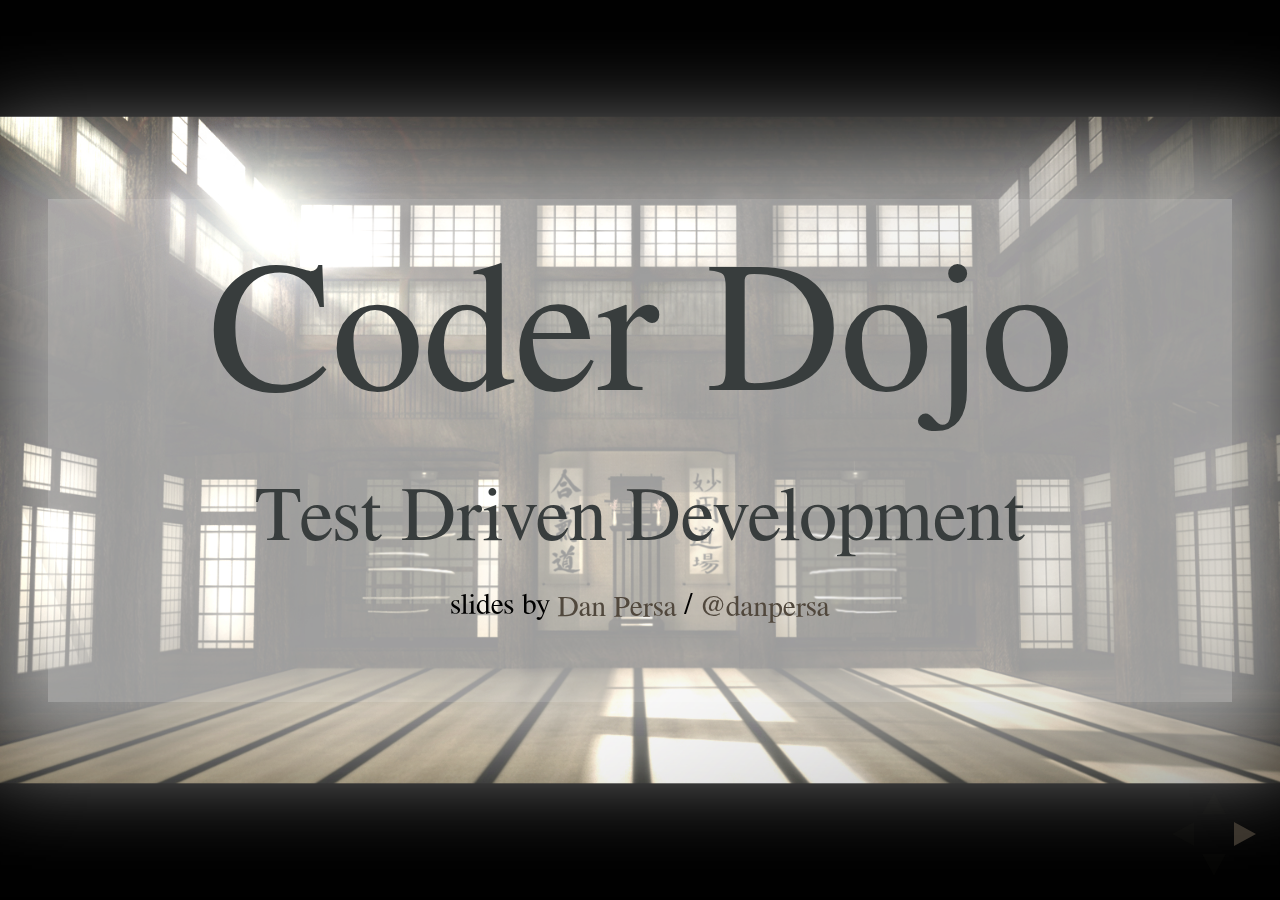
<file: index.html>
<!doctype html>
<html>
	<head>
		<meta charset="utf-8">
		<meta name="viewport" content="width=device-width, initial-scale=1.0, maximum-scale=1.0, user-scalable=no">

		<title>Coder Dojo</title>

		<meta name="description" content="Coder Dojo - ">
		<meta name="author" content="Dan Persa">

		<meta name="apple-mobile-web-app-capable" content="yes" />
		<meta name="apple-mobile-web-app-status-bar-style" content="black-translucent" />

		<meta name="viewport" content="width=device-width, initial-scale=1.0, maximum-scale=1.0, user-scalable=no, minimal-ui">

		<link rel="stylesheet" href="css/reveal.css">
		<link rel="stylesheet" href="css/custom.css">
		<link rel="stylesheet" href="css/theme/serif.css" id="theme">

		<!-- Theme used for syntax highlighting of code -->
		<link rel="stylesheet" href="lib/css/zenburn.css">

		<!-- Printing and PDF exports -->
		<script>
			var link = document.createElement( 'link' );
			link.rel = 'stylesheet';
			link.type = 'text/css';
			link.href = window.location.search.match( /print-pdf/gi ) ? 'css/print/pdf.css' : 'css/print/paper.css';
			document.getElementsByTagName( 'head' )[0].appendChild( link );
		</script>
	</head>
	<body>
		<div class="reveal">
			<div class="slides">
				<section class="image-section more-opaque"
                 data-background="images/dojo.jpg">
          <h1>Coder Dojo</h1>
					<h3>Test Driven Development</h3>
					<p>
						<small>slides by <a href="https://github.com/danpersa">Dan Persa</a> / <a href="http://twitter.com/danpersa">@danpersa</a></small>
					</p>
					<aside class="notes">
					  <p>Hello Coder Dojo fans! Thanks for joining us today, for our 10th Edition of the Coder Dojo.</p>
						<p>The subject for this one is TDD and Pair Programming.</p>
						<p>As we always strive to improve our dojos, your feedback is really important.</p>
						<p>We'll have a feedback session, as usual.</p>
						<p>So again, welcome!</p>
					</aside>
        </section>

				<section data-markdown data-separator-notes="^Notes:">
					<script type="text/template">
						### What is a Dojo?
						A **DOJO** is a formal training place for the Japanese do **arts**
						![What is a Dojo](images/kendo-dojo.jpg)

						Notes:
						Inside of the dojo there are strict rules:

						* Don’t wear a hat or shoes
						* Don’t eat
						* Treat each other with respect

						And we'll have some rules of our own
					</script>
				</section>

				<section class="image-section  more-opaque"
								 data-background="images/karate-kata.jpg">
					<h2>What are Katas?</h2>
					<p>Kata (型 or 形 literally: "form") is a Japanese word describing detailed choreographed patterns of movements practised either solo or in pairs.</p>
					<aside class="notes">
						In martial arts, a kata is a precise set of choreographed movements that simulates one side of a combat. The goal, which is asymptotically approached, is perfection.
						The artist strives to teach his body to make each movement perfectly and to assemble those movements into a fluid act.
						Well-executed kata are beautiful to watch.
						But, although they are beautiful, the purpose of learning a kata is not to perform it on stage. The purpose is to train your mind and body how to react in a particular combat situation. The goal is to make the perfected movements automatic and instinctive so that they are there when you need them.
					</aside>
				</section>

				<section data-markdown data-separator-notes="^Notes:">
					<script type="text/template">
						## What’s the link between this and coding?

						Notes:
						What’s the link between programming and martial arts?
						Why am I talking about Dojo and Katas and not about computers here?
					</script>
				</section>

				<section data-markdown data-separator-notes="^Notes:">
					<script type="text/template">
						### Programming Is An Art

						* We create something out of nothing
						* There are many ways to do one thing
						* Sometimes the solution comes from the gut
						* You have to be able to react quickly
						* Art creates reactions
					</script>
				</section>

				<section>
					<img src="images/jackson-pollock-number-14.jpg" style="
							border: 0;
					float: center;
					width: 500px;
					-webkit-box-shadow: none;
					box-shadow: none !important;
					background:none;
					margin: 5px;
					">

					<img src="images/dependency-graph.png" style="
							border: 0;
					float: center;
					width: 500px;
					-webkit-box-shadow: none;
					box-shadow: none !important;
					background:none;
					margin: 5px;
					">

					<aside class="notes">
						And if you don't belive that programming is an art, here is an example:

						On top we have Jackson Pollocks's Number 14 painting, compared with the dependency graph
						of a monolith application.
					</aside>
				</section>

				<section>
					<img src="images/practice.jpg" style="
					    border: 1;
					float: right;
					width: 400px;
					-webkit-box-shadow: none;
					box-shadow: none !important;
					background:none;
					margin: 20px;
					">
					<h2>Artists and Practice</h2>
					<p>Artists use more than 95% of their time to practice</p>
					<div>The rest of the time is used for performing</div>
				</section>

				<section data-markdown data-separator-notes="^Notes:">
					<script type="text/template">
						### What About Us?

						* Programmers are asked to perform most of their time
						* We have to write production code, which is performing
						* We have stress of deadlines
						* We have pressure from different sides
						* We don’t have time to practice
					</script>
				</section>

				<section data-markdown data-separator-notes="^Notes:">
					<script type="text/template">
						### What do we need in order to improve?

						* We need a safe place to practice
						* Pressure off
						* We have to learn how to play with code/design
						* It has to be fun
					</script>
				</section>

				<section data-markdown data-separator-notes="^Notes:">
					<script type="text/template">
						### Coder Dojo Rulez

						* Timeboxed
						* Pair programming
						* Use Test-Driven Development (TDD)
						* After each session, pairs should be swapped
						* After each session, delete your code
						* Short retrospective after each session
						* Feedback session after
						* It has to be fun

						Notes:
						Timeboxed

						Each session is timeboxed. This will help us try more things, as
						we'll have more sessions.
						Pair-programming is necessary, as the knowledge sharing contained
						in that activity is essential to the practice.
						Use TDD
						After each session, pairs should be swapped—
						You should have the chance to work with new people.
						After each session, delete your code—this will release the pressure—
						the goal is not to deliver something, but concentrate on the process.
						So again, today, you don't have to deliver anything, even more, you're not
						supposed to try finishing the problem. Concentrate on the process.
						This is a little hard in the beginning, but you get used after a few
						dojos.
						Short retrospective after each session
						We have to learn, so we need to reflect on what we just did.
						Feedback session after
						We as coder dojo organizer need to learn and improve, so we value
						your feedback.
						It has to be fun! If it's not fun, we're doing it wrong!
					</script>
				</section>

				<section data-markdown data-separator-notes="^Notes:">
					<script type="text/template">
						### Goals

						* Learn new programming techniques
						* Pair with strangers in languages you don’t know
						* Collaborate
						* Getting away from the pressure of getting things done
						* Get out of your comfort zone

						Notes:
						Why are we doing this?
					</script>
				</section>

				<section data-markdown data-separator-notes="^Notes:">
					<script type="text/template">
						### Rookie Mistakes

						* Trying to finish implementing the problem
						* Trying to keep your code after the session is over
						* Keeping the same pair

						Notes:
						Here are some common mistakes, you should avoid!
					</script>
				</section>


				<section data-markdown data-separator-notes="^Notes:">
					<script type="text/template">
						### Welcome to our Coder Dojo!
						![Lego Dojo](images/lego-dojo.jpg)
					</script>
				</section>

				<section data-markdown data-separator-notes="^Notes:">
					<script type="text/template">
						### Today's Schedule - Berlin Time
						* 10:00 - Intro Presentation
						* 10:05 - Intro to TDD and Pair Programming
						* 10:15 - Split into pairs according to experience
						* 10:20 - First Kata Session
						* 11:00 - Retrospective & Break
						* 11:10 - Change Pairs & Second Kata Session
						* 11:50 - Retrospective & Lunch Break
						* 13:00 - Change Pairs & Third Kata Session
						* 13:40 - Retrospective
						* 13:50 - Feedback Session
						* 14:00 - Discussions
						Notes:
					</script>
				</section>

				<section data-markdown data-separator-notes="^Notes:">
					<script type="text/template">
						# Questions?
						Notes:
					</script>
				</section>

				<section data-markdown data-separator-notes="^Notes:"
									class="image-section more-opaque"
									data-background="images/ping-pong.jpg">
					<script type="text/template">
						### More Info

						* [Pair Programming](pair-programming.html)
						* [Test Driven Development](tdd.html)
						* [Leap Years Kata](leap-years-kata.html)
						* [Roman Numerals Kata](roman-numerals-kata.html)
						* [String Calculator Kata](string-calculator-kata.html)
					</script>
				</section>
			</div>
		</div>

		<script src="lib/js/head.min.js"></script>
		<script src="js/reveal.js"></script>

		<script>
			// More info https://github.com/hakimel/reveal.js#configuration
			Reveal.initialize({
				history: true,

				// More info https://github.com/hakimel/reveal.js#dependencies
				dependencies: [
					{ src: 'lib/js/classList.js', condition: function() { return !document.body.classList; } },
					{ src: 'plugin/markdown/marked.js', condition: function() { return !!document.querySelector( '[data-markdown]' ); } },
					{ src: 'plugin/markdown/markdown.js', condition: function() { return !!document.querySelector( '[data-markdown]' ); } },
					{ src: 'plugin/highlight/highlight.js', async: true, condition: function() { return !!document.querySelector( 'pre code' ); }, callback: function() { hljs.initHighlightingOnLoad(); } },
					{ src: 'plugin/zoom-js/zoom.js', async: true },
					{ src: 'plugin/notes/notes.js', async: true }
				]
			});
		</script>
	</body>
</html>
</file>
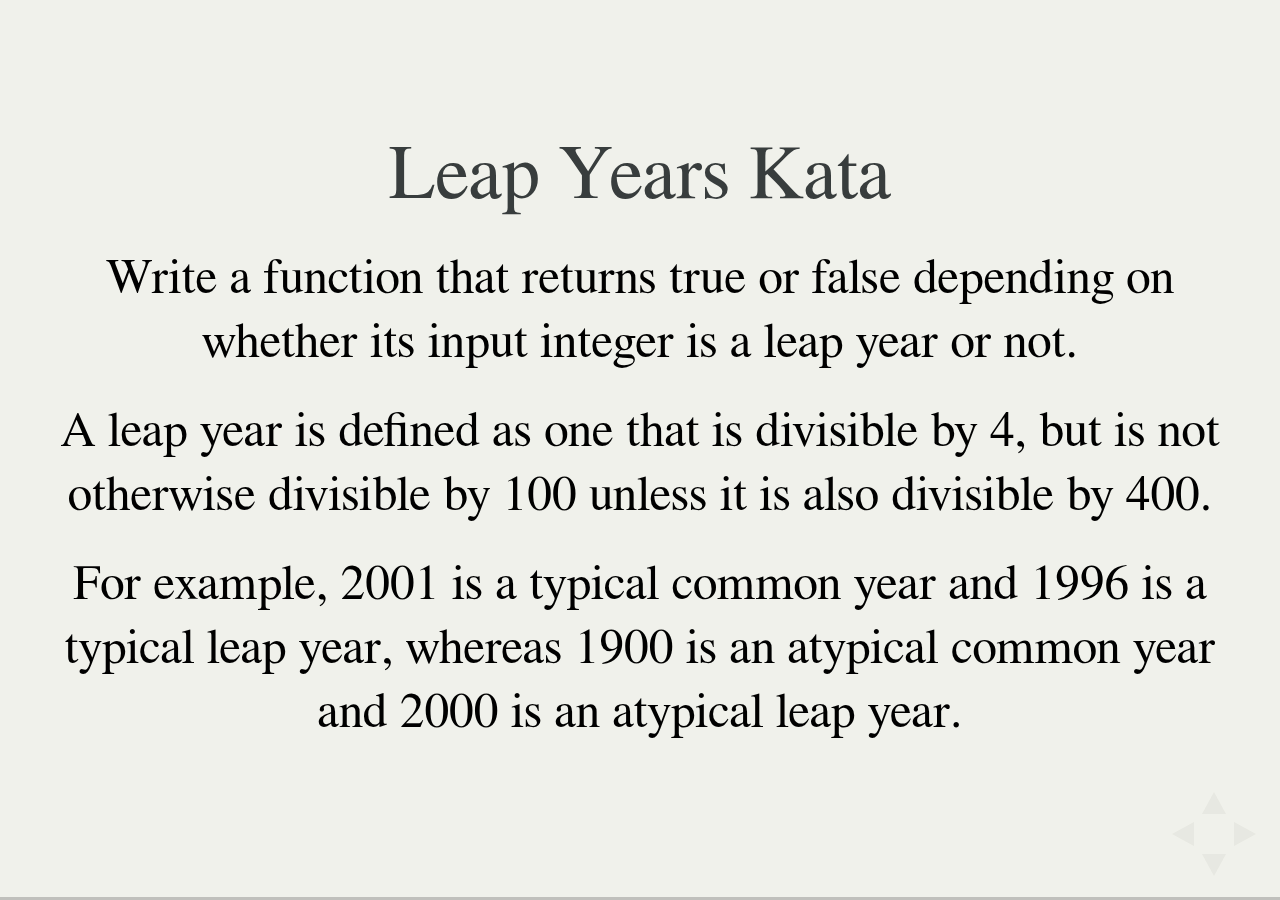
<file: leap-years-kata.html>
<!doctype html>
<html>
	<head>
		<meta charset="utf-8">
		<meta name="viewport" content="width=device-width, initial-scale=1.0, maximum-scale=1.0, user-scalable=no">

		<title>Leap Years Kata</title>

		<meta name="description" content="Leap Years Kata">
		<meta name="author" content="Dan Persa">

		<meta name="apple-mobile-web-app-capable" content="yes" />
		<meta name="apple-mobile-web-app-status-bar-style" content="black-translucent" />

		<meta name="viewport" content="width=device-width, initial-scale=1.0, maximum-scale=1.0, user-scalable=no, minimal-ui">

		<link rel="stylesheet" href="css/reveal.css">
		<link rel="stylesheet" href="css/custom.css">
		<link rel="stylesheet" href="css/theme/serif.css" id="theme">

		<!-- Theme used for syntax highlighting of code -->
		<link rel="stylesheet" href="lib/css/zenburn.css">

		<!-- Printing and PDF exports -->
		<script>
			var link = document.createElement( 'link' );
			link.rel = 'stylesheet';
			link.type = 'text/css';
			link.href = window.location.search.match( /print-pdf/gi ) ? 'css/print/pdf.css' : 'css/print/paper.css';
			document.getElementsByTagName( 'head' )[0].appendChild( link );
		</script>
	</head>
	<body>
		<div class="reveal">
			<div class="slides">
				<section data-markdown data-separator-notes="^Notes:">
					<script type="text/template">
						### Leap Years Kata

						Write a function that returns true or false depending on whether
						its input integer is a leap year or not.

						A leap year is defined as one that is divisible by 4, but is not
						otherwise divisible by 100 unless it is also divisible by 400.

						For example, 2001 is a typical common year and 1996 is a typical
						leap year, whereas 1900 is an atypical common year and 2000 is an
						atypical leap year.
					</script>
				</section>
			</div>
		</div>

		<script src="lib/js/head.min.js"></script>
		<script src="js/reveal.js"></script>

		<script>
			// More info https://github.com/hakimel/reveal.js#configuration
			Reveal.initialize({
				history: true,

				// More info https://github.com/hakimel/reveal.js#dependencies
				dependencies: [
					{ src: 'lib/js/classList.js', condition: function() { return !document.body.classList; } },
					{ src: 'plugin/markdown/marked.js', condition: function() { return !!document.querySelector( '[data-markdown]' ); } },
					{ src: 'plugin/markdown/markdown.js', condition: function() { return !!document.querySelector( '[data-markdown]' ); } },
					{ src: 'plugin/highlight/highlight.js', async: true, condition: function() { return !!document.querySelector( 'pre code' ); }, callback: function() { hljs.initHighlightingOnLoad(); } },
					{ src: 'plugin/zoom-js/zoom.js', async: true },
					{ src: 'plugin/notes/notes.js', async: true }
				]
			});
		</script>
	</body>
</html>
</file>
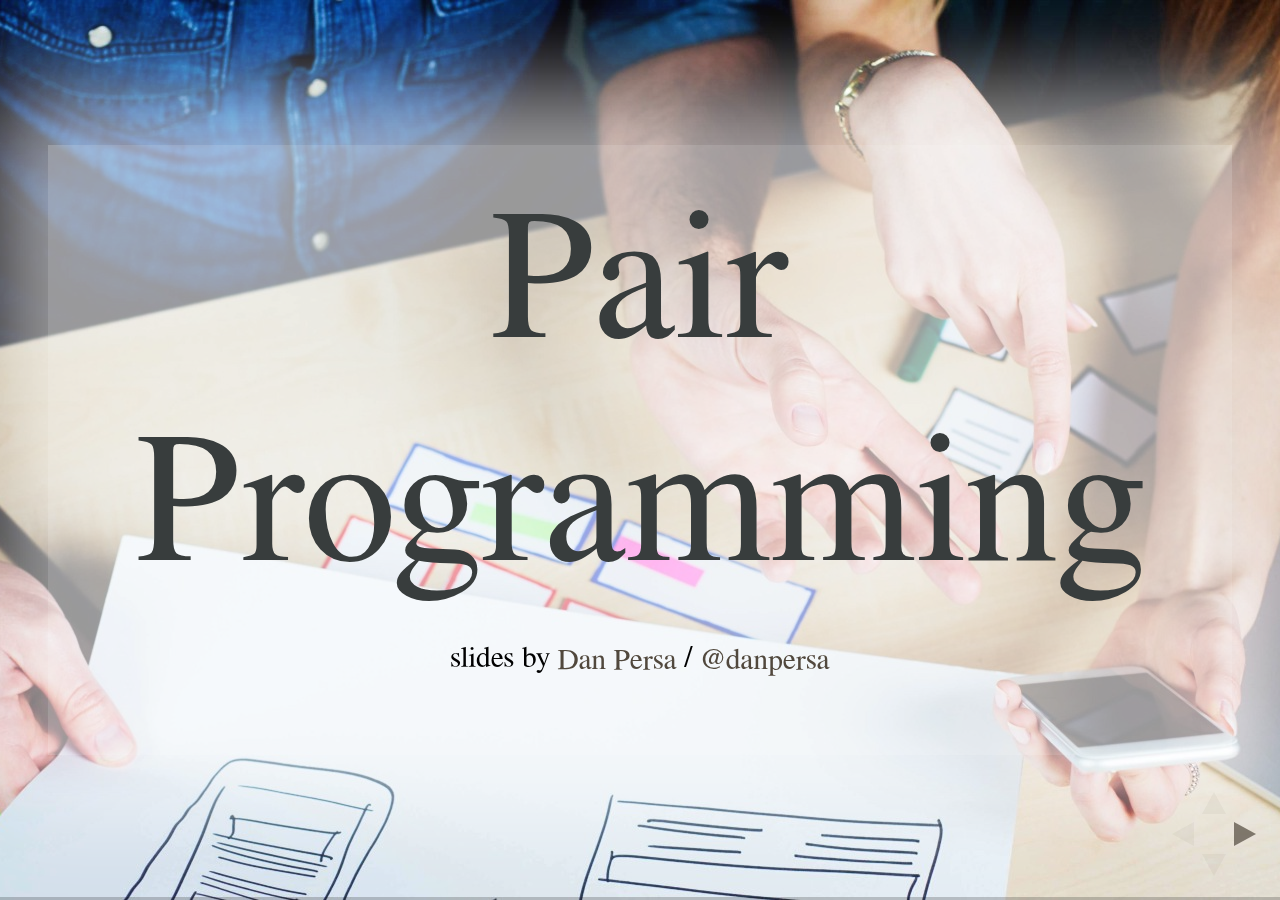
<file: pair-programming.html>
<!doctype html>
<html>
	<head>
		<meta charset="utf-8">
		<meta name="viewport" content="width=device-width, initial-scale=1.0, maximum-scale=1.0, user-scalable=no">

		<title>Pair Programming</title>

		<meta name="description" content="Pair Programming">
		<meta name="author" content="Dan Persa">

		<meta name="apple-mobile-web-app-capable" content="yes" />
		<meta name="apple-mobile-web-app-status-bar-style" content="black-translucent" />

		<meta name="viewport" content="width=device-width, initial-scale=1.0, maximum-scale=1.0, user-scalable=no, minimal-ui">

		<link rel="stylesheet" href="css/reveal.css">
		<link rel="stylesheet" href="css/custom.css">
		<link rel="stylesheet" href="css/theme/serif.css" id="theme">

		<!-- Theme used for syntax highlighting of code -->
		<link rel="stylesheet" href="lib/css/zenburn.css">

		<!-- Printing and PDF exports -->
		<script>
			var link = document.createElement( 'link' );
			link.rel = 'stylesheet';
			link.type = 'text/css';
			link.href = window.location.search.match( /print-pdf/gi ) ? 'css/print/pdf.css' : 'css/print/paper.css';
			document.getElementsByTagName( 'head' )[0].appendChild( link );
		</script>
	</head>
	<body>
		<div class="reveal">
			<div class="slides">
				<section class="image-section more-opaque"
                 data-background="images/pair-programming-cover.jpg">
          <h1>Pair Programming</h1>
					<p>
						<small>slides by <a href="https://github.com/danpersa">Dan Persa</a> / <a href="http://twitter.com/danpersa">@danpersa</a></small>
					</p>
					<aside class="notes">
					</aside>
        </section>

				<section data-markdown data-separator-notes="^Notes:">
					<script type="text/template">
						### What Is Pair Programming?
						* Two developers working on the same task
						* Both have the same target
						* Both have different expertise
						* One executes the task
						* The other watches, evaluates the situation, corrects the other and validates success after execution
						* Two developers working as a team
					</script>
				</section>

				<section data-markdown data-separator-notes="^Notes:">
					<script type="text/template">
						### Pair Programming
						![Pair Programming](images/paring-station.png)
					</script>
				</section>

				<section data-markdown data-separator-notes="^Notes:">
					<script type="text/template">
						### How does Pair Programming work?
						* Driver
							* The “Driver” has control of the keyboard and focuses on the immediate task of coding.
						* Navigator
							* Tactical defects (syntax errors, calls to wrong method)
							* Strategic errors (heading down wrong path)
					</script>
				</section>

				<section data-markdown data-separator-notes="^Notes:">
					<script type="text/template">
						![Doing it worong](images/pair-programming-doing-it-wrong.jpg)
					</script>
				</section>

				<section data-markdown data-separator-notes="^Notes:">
					<script type="text/template">
						### Isn’t this a waste?
						* Two devs will do the work of one
						* Junior devs will slow down seniors
						* Less work will be done
						* Why would I put two people on a job that just one can do?
					</script>
				</section>

				<section data-markdown data-separator-notes="^Notes:">
					<script type="text/template">
						## Is Anybody Else Doing It?
					</script>
				</section>

				<section data-markdown data-separator-notes="^Notes:">
					<script type="text/template">
						![Pair Programming Example](images/pair-programming-example-1.png)
					</script>
				</section>

				<section data-markdown data-separator-notes="^Notes:">
					<script type="text/template">
						![Pair Programming Example](images/pair-programming-example-2.png)
					</script>
				</section>

				<section data-markdown data-separator-notes="^Notes:">
					<script type="text/template">
						![Pair Programming Example](images/pair-programming-example-3.png)
					</script>
				</section>

				<section data-markdown data-separator-notes="^Notes:">
					<script type="text/template">
						![Pair Programming Example](images/pair-programming-example-4.png)
					</script>
				</section>

				<section data-markdown data-separator-notes="^Notes:">
					<script type="text/template">
						![Pair Programming Example](images/pair-programming-example-5.png)
					</script>
				</section>

				<section data-markdown data-separator-notes="^Notes:">
					<script type="text/template">
						![Pair Programming Example](images/pair-programming-example-6.png)
					</script>
				</section>

				<section data-markdown data-separator-notes="^Notes:">
					<script type="text/template">
						![Pair Programming Example](images/pair-programming-example-7.jpg)
					</script>
				</section>

				<section data-markdown data-separator-notes="^Notes:">
					<script type="text/template">
						### Benefits Of Pair Programming

						* Reduces Risk
						* Knowledge is shared by rotating pairs
						* Constant QA
						* Second person prevents drift
						* Learning and training
					</script>
				</section>

				<section data-markdown data-separator-notes="^Notes:">
					<script type="text/template">
						### Benefits Of Pair Programming

						* Best way to do Code Review
						* Design quality
						* Fewer interruptions
						* X hours longer vs 15X hours bug fixing
					</script>
				</section>

				<section data-markdown data-separator-notes="^Notes:">
					<script type="text/template">
						### Pair Programming Best Practices

						* Change Pairs Often
						* Switch Roles Often
					</script>
				</section>

				<section data-markdown data-separator-notes="^Notes:"
									class="image-section more-opaque"
									data-background="images/karate-kata.jpg">
					<script type="text/template">
						Don’t Do 100% Pair Programming

						> &ldquo;Pair programming doesn’t encourage quiet reflection and exploration. You can’t just sit back and read some code. You can’t just sit and think. I mean, you can, but then your pair is just sitting there.&rdquo;

						<p align="right">*Mark Needham*</p>
					</script>
				</section>

				<section data-markdown data-separator-notes="^Notes:"
									class="image-section more-opaque"
									data-background="images/ping-pong.jpg">
					<script type="text/template">
						### Ping Pong Pair Programming

						* the observer writes a failing unit test
						* the driver modifies the code to pass the unit test(s)
						* the observer writes a new unit test
						* and so on.

						Notes:
						This loop continues as long as the observer is able to write failing unit tests.
						The technique can result in the driver role switching as often as a few minutes or less.
					</script>
				</section>

				<section data-background="images/thats-all-folks.jpg" data-background-transition="zoom"></section>
			</div>
		</div>

		<script src="lib/js/head.min.js"></script>
		<script src="js/reveal.js"></script>

		<script>
			// More info https://github.com/hakimel/reveal.js#configuration
			Reveal.initialize({
				history: true,

				// More info https://github.com/hakimel/reveal.js#dependencies
				dependencies: [
					{ src: 'lib/js/classList.js', condition: function() { return !document.body.classList; } },
					{ src: 'plugin/markdown/marked.js', condition: function() { return !!document.querySelector( '[data-markdown]' ); } },
					{ src: 'plugin/markdown/markdown.js', condition: function() { return !!document.querySelector( '[data-markdown]' ); } },
					{ src: 'plugin/highlight/highlight.js', async: true, condition: function() { return !!document.querySelector( 'pre code' ); }, callback: function() { hljs.initHighlightingOnLoad(); } },
					{ src: 'plugin/zoom-js/zoom.js', async: true },
					{ src: 'plugin/notes/notes.js', async: true }
				]
			});
		</script>
	</body>
</html>
</file>
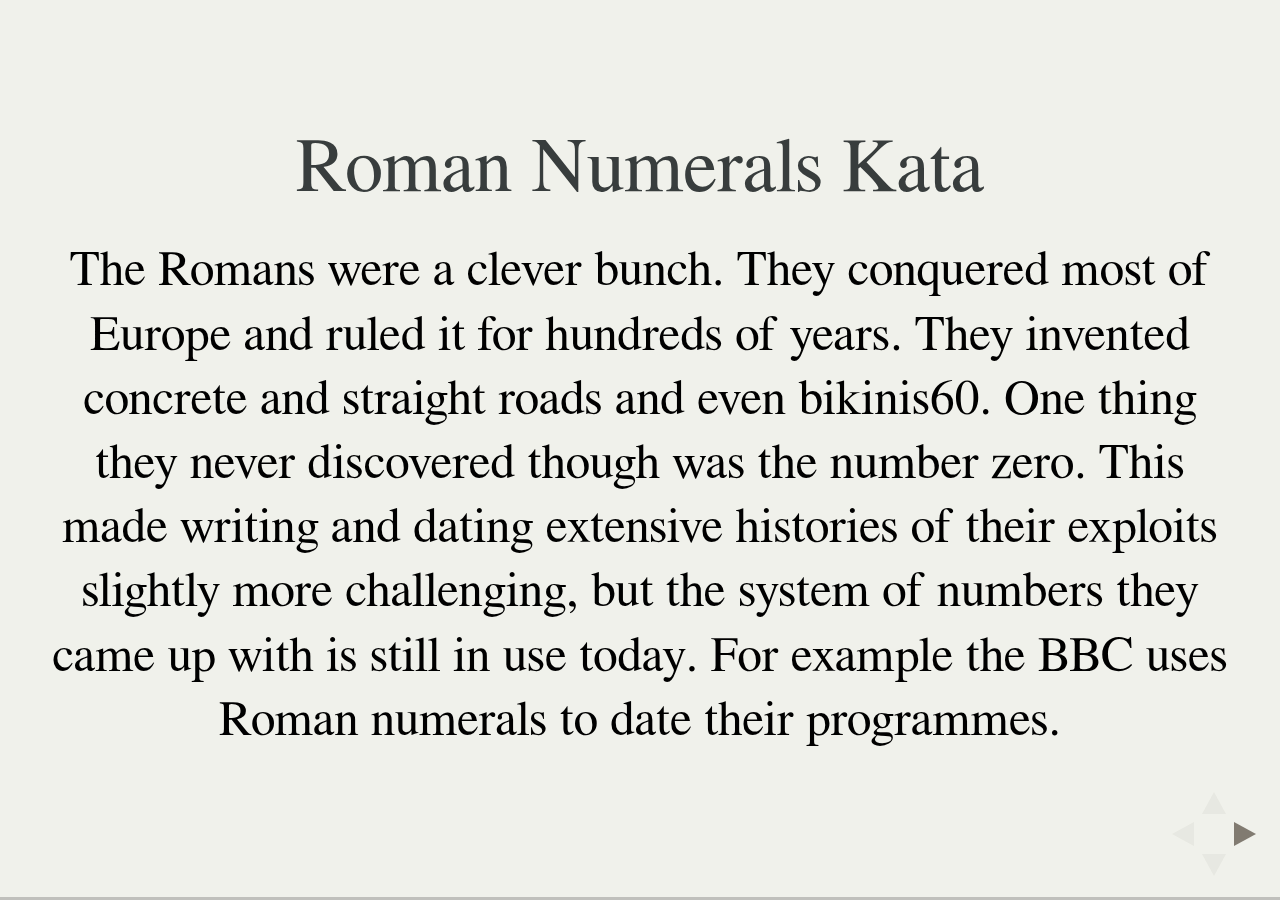
<file: roman-numerals-kata.html>
<!doctype html>
<html>
	<head>
		<meta charset="utf-8">
		<meta name="viewport" content="width=device-width, initial-scale=1.0, maximum-scale=1.0, user-scalable=no">

		<title>Roman Numerals Kata</title>

		<meta name="description" content="Roman Numerals Kata">
		<meta name="author" content="Dan Persa">

		<meta name="apple-mobile-web-app-capable" content="yes" />
		<meta name="apple-mobile-web-app-status-bar-style" content="black-translucent" />

		<meta name="viewport" content="width=device-width, initial-scale=1.0, maximum-scale=1.0, user-scalable=no, minimal-ui">

		<link rel="stylesheet" href="css/reveal.css">
		<link rel="stylesheet" href="css/custom.css">
		<link rel="stylesheet" href="css/theme/serif.css" id="theme">

		<!-- Theme used for syntax highlighting of code -->
		<link rel="stylesheet" href="lib/css/zenburn.css">

		<!-- Printing and PDF exports -->
		<script>
			var link = document.createElement( 'link' );
			link.rel = 'stylesheet';
			link.type = 'text/css';
			link.href = window.location.search.match( /print-pdf/gi ) ? 'css/print/pdf.css' : 'css/print/paper.css';
			document.getElementsByTagName( 'head' )[0].appendChild( link );
		</script>
	</head>
	<body>
		<div class="reveal">
			<div class="slides">
				<section data-markdown data-separator-notes="^Notes:">
					<script type="text/template">
						### Roman Numerals Kata

						The Romans were a clever bunch. They conquered most of Europe and
						ruled it for hundreds of years. They invented concrete and straight
						roads and even bikinis60. One thing they never discovered though
						was the number zero. This made writing and dating extensive histories
						of their exploits slightly more challenging, but the system of numbers
						they came up with is still in use today. For example the BBC uses Roman
						numerals to date their programmes.
					</script>
				</section>
				<section data-markdown data-separator-notes="^Notes:">
					<script type="text/template">
						### Roman Numerals Kata

						For this Kata, write a function to convert from normal (Arabic)
						numbers to Roman Numerals:

						1 -> I

						10 -> X

						7 -> VII

						etc.

						There is no need to be able to convert numbers larger than about 3000. (The Romans themselves didn’t tend to go any higher).
					</script>
				</section>
			</div>
		</div>

		<script src="lib/js/head.min.js"></script>
		<script src="js/reveal.js"></script>

		<script>
			// More info https://github.com/hakimel/reveal.js#configuration
			Reveal.initialize({
				history: true,

				// More info https://github.com/hakimel/reveal.js#dependencies
				dependencies: [
					{ src: 'lib/js/classList.js', condition: function() { return !document.body.classList; } },
					{ src: 'plugin/markdown/marked.js', condition: function() { return !!document.querySelector( '[data-markdown]' ); } },
					{ src: 'plugin/markdown/markdown.js', condition: function() { return !!document.querySelector( '[data-markdown]' ); } },
					{ src: 'plugin/highlight/highlight.js', async: true, condition: function() { return !!document.querySelector( 'pre code' ); }, callback: function() { hljs.initHighlightingOnLoad(); } },
					{ src: 'plugin/zoom-js/zoom.js', async: true },
					{ src: 'plugin/notes/notes.js', async: true }
				]
			});
		</script>
	</body>
</html>
</file>
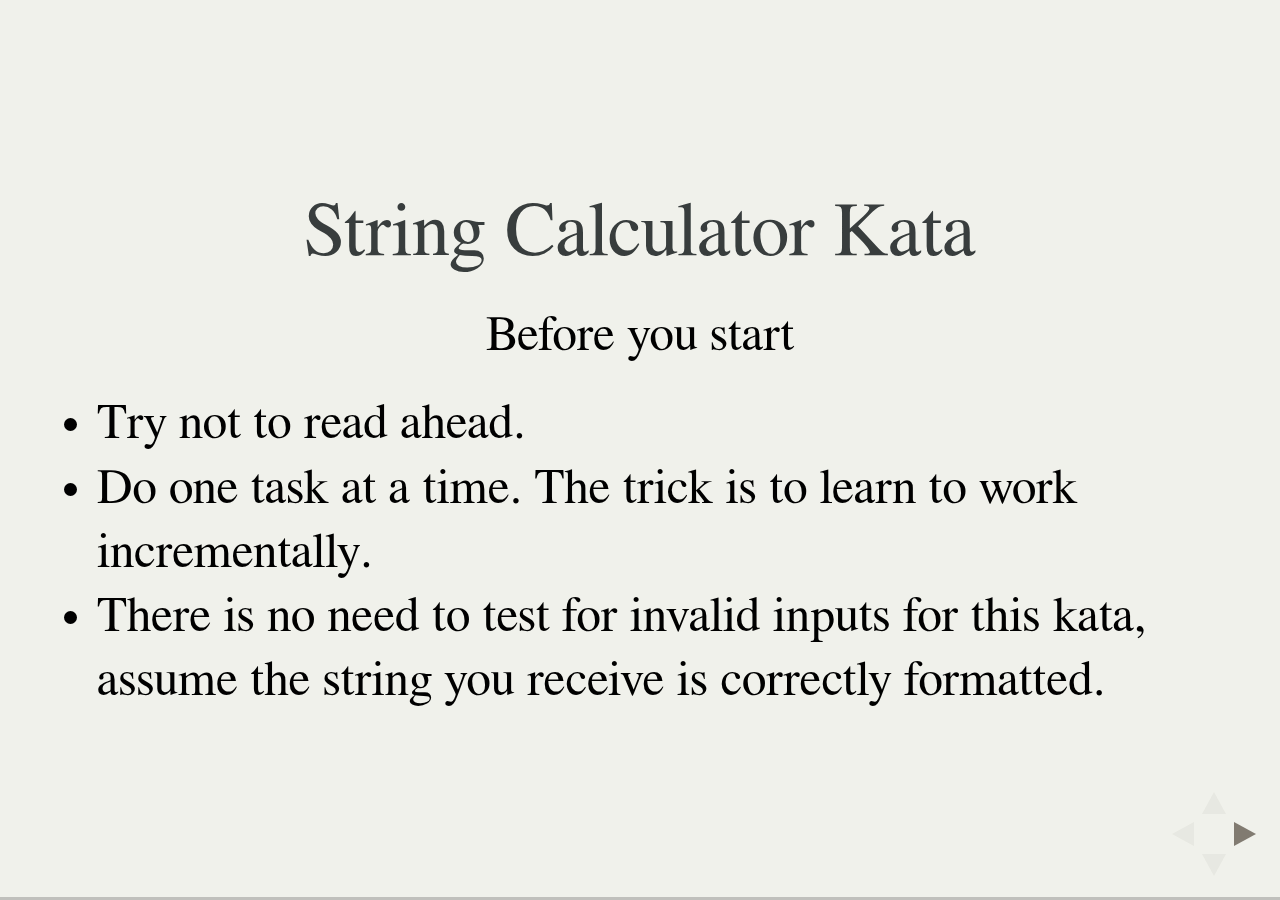
<file: string-calculator-kata.html>
<!doctype html>
<html>
	<head>
		<meta charset="utf-8">
		<meta name="viewport" content="width=device-width, initial-scale=1.0, maximum-scale=1.0, user-scalable=no">

		<title>String Calculator Kata</title>

		<meta name="description" content="TDD - Test Driven Development">
		<meta name="author" content="Dan Persa">

		<meta name="apple-mobile-web-app-capable" content="yes" />
		<meta name="apple-mobile-web-app-status-bar-style" content="black-translucent" />

		<meta name="viewport" content="width=device-width, initial-scale=1.0, maximum-scale=1.0, user-scalable=no, minimal-ui">

		<link rel="stylesheet" href="css/reveal.css">
		<link rel="stylesheet" href="css/custom.css">
		<link rel="stylesheet" href="css/theme/serif.css" id="theme">

		<!-- Theme used for syntax highlighting of code -->
		<link rel="stylesheet" href="lib/css/zenburn.css">

		<!-- Printing and PDF exports -->
		<script>
			var link = document.createElement( 'link' );
			link.rel = 'stylesheet';
			link.type = 'text/css';
			link.href = window.location.search.match( /print-pdf/gi ) ? 'css/print/pdf.css' : 'css/print/paper.css';
			document.getElementsByTagName( 'head' )[0].appendChild( link );
		</script>
	</head>
	<body>
		<div class="reveal">
			<div class="slides">
				<section data-markdown data-separator-notes="^Notes:">
					<script type="text/template">
						### String Calculator Kata

						Before you start
						* Try not to read ahead.
						* Do one task at a time. The trick is to learn to work incrementally.
						* There is no need to test for invalid inputs for this kata, assume the string you receive is correctly formatted.
					</script>
				</section>
				<section data-markdown data-separator-notes="^Notes:">
					<script type="text/template">
						### String Calculator Kata
						#### Step 1

						Create a simple String calculator with a method

						**int Add(string numbers)**

						* The method can take 0, 1 or 2 numbers, and will return their sum (for an empty string it will return 0) for example “” or “1” or “1,2”
						* Start with the simplest test case of an empty string and move to one and two numbers
						* Remember to solve things as simply as possible
						* Remember to refactor after each passing test
					</script>
				</section>
				<section data-markdown data-separator-notes="^Notes:">
					<script type="text/template">
						### String Calculator Kata
						#### Step 2

						Allow the Add method to handle an unknown amount of numbers
					</script>
				</section>

				<section data-markdown data-separator-notes="^Notes:">
					<script type="text/template">
						### String Calculator Kata
						#### Step 3

						Allow the Add method to handle newlines between numbers instead of commas.
						* The following input is valid: “1\n2,3” (will equal 6)
						* The following input is not valid: “1,\n” (no need to handle this in your code)
					</script>
				</section>

				<section data-markdown data-separator-notes="^Notes:">
					<script type="text/template">
						### String Calculator Kata
						#### Step 4

						Support different delimiters

						* To change a delimiter, the beginning of the string will contain a separate
						  line that looks like this: “//[delimiter]\n[numbers...]”
							for example “//;\n1;2” should return three since the delimiter is ‘;’ .
						* The first line is optional, so all existing scenarios should still
							be supported, (existing tests should still pass).
					</script>
				</section>

				<section data-markdown data-separator-notes="^Notes:">
					<script type="text/template">
						### String Calculator Kata
						#### Step 5

						* Calling Add with a negative number should throw an exception
						  “negatives not allowed”.
						* The exception message should include the negative that was passed.
						* If there are multiple negatives, list all of them in the message.
					</script>
				</section>

				<section data-markdown data-separator-notes="^Notes:">
					<script type="text/template">
						### Discussion Points

						* Did you ever write more code than you needed to make the current tests pass?
						* Did you ever have more than one failing test at a time?
						* Did the tests fail unexpectedly at any point? If so,why?
						* How much did writing the tests slow you down?
						* Did you write more tests than you would have if you had coded
							first and written tests afterwards?
						* Are you happy with the design of the code you ended
							up with? Should you have refactored it more often?
					</script>
				</section>
			</div>
		</div>

		<script src="lib/js/head.min.js"></script>
		<script src="js/reveal.js"></script>

		<script>
			// More info https://github.com/hakimel/reveal.js#configuration
			Reveal.initialize({
				history: true,

				// More info https://github.com/hakimel/reveal.js#dependencies
				dependencies: [
					{ src: 'lib/js/classList.js', condition: function() { return !document.body.classList; } },
					{ src: 'plugin/markdown/marked.js', condition: function() { return !!document.querySelector( '[data-markdown]' ); } },
					{ src: 'plugin/markdown/markdown.js', condition: function() { return !!document.querySelector( '[data-markdown]' ); } },
					{ src: 'plugin/highlight/highlight.js', async: true, condition: function() { return !!document.querySelector( 'pre code' ); }, callback: function() { hljs.initHighlightingOnLoad(); } },
					{ src: 'plugin/zoom-js/zoom.js', async: true },
					{ src: 'plugin/notes/notes.js', async: true }
				]
			});
		</script>
	</body>
</html>
</file>
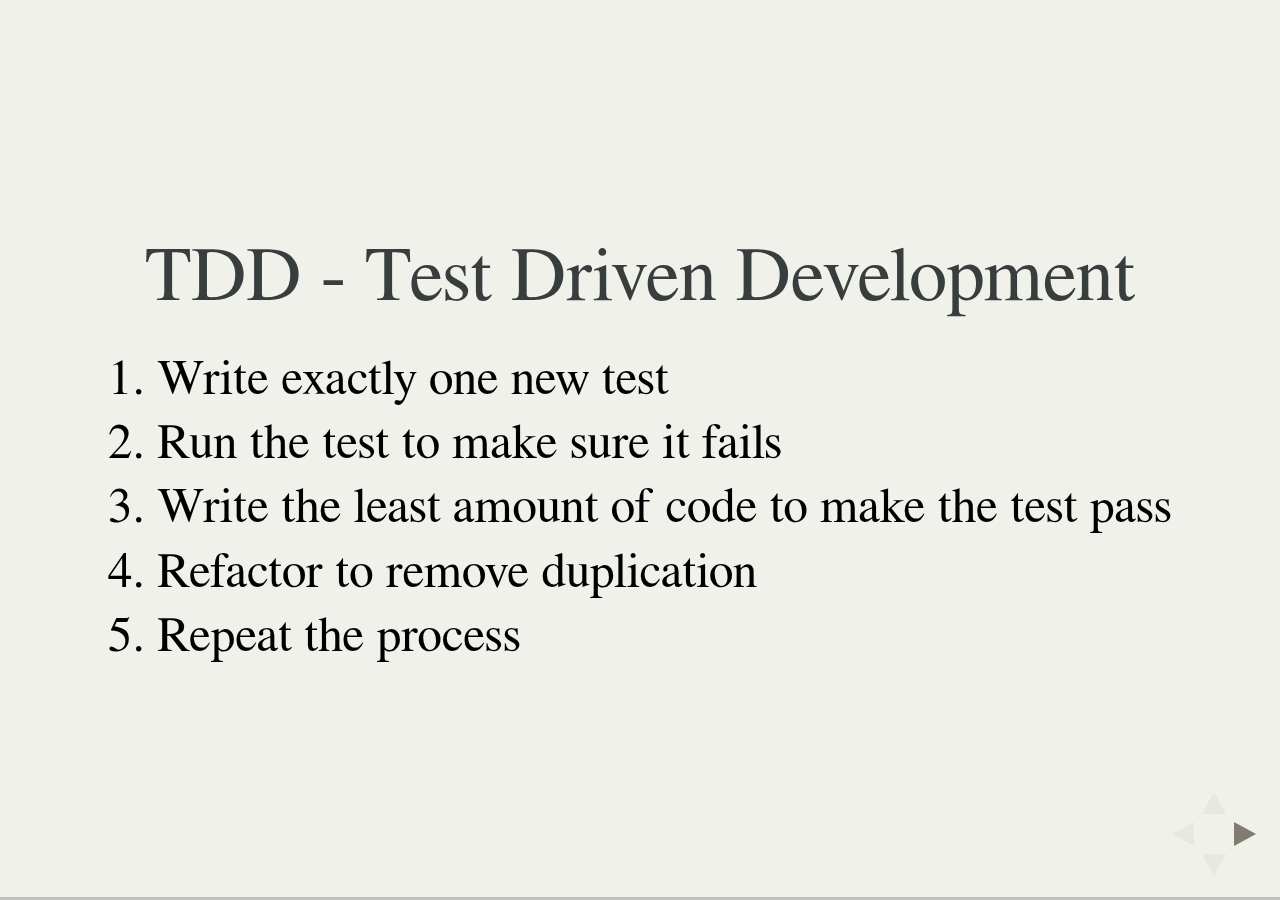
<file: tdd.html>
<!doctype html>
<html>
	<head>
		<meta charset="utf-8">
		<meta name="viewport" content="width=device-width, initial-scale=1.0, maximum-scale=1.0, user-scalable=no">

		<title>TDD - Test Driven Development</title>

		<meta name="description" content="TDD - Test Driven Development">
		<meta name="author" content="Dan Persa">

		<meta name="apple-mobile-web-app-capable" content="yes" />
		<meta name="apple-mobile-web-app-status-bar-style" content="black-translucent" />

		<meta name="viewport" content="width=device-width, initial-scale=1.0, maximum-scale=1.0, user-scalable=no, minimal-ui">

		<link rel="stylesheet" href="css/reveal.css">
		<link rel="stylesheet" href="css/custom.css">
		<link rel="stylesheet" href="css/theme/serif.css" id="theme">

		<!-- Theme used for syntax highlighting of code -->
		<link rel="stylesheet" href="lib/css/zenburn.css">

		<!-- Printing and PDF exports -->
		<script>
			var link = document.createElement( 'link' );
			link.rel = 'stylesheet';
			link.type = 'text/css';
			link.href = window.location.search.match( /print-pdf/gi ) ? 'css/print/pdf.css' : 'css/print/paper.css';
			document.getElementsByTagName( 'head' )[0].appendChild( link );
		</script>
	</head>
	<body>
		<div class="reveal">
			<div class="slides">
				<section data-markdown data-separator-notes="^Notes:">
					<script type="text/template">
						### TDD - Test Driven Development

						1. Write exactly one new test
						2. Run the test to make sure it fails
						3. Write the least amount of code to make the test pass
						4. Refactor to remove duplication
						5. Repeat the process
					</script>
				</section>

				<section data-markdown data-separator-notes="^Notes:">
					<script type="text/template">
						![TDD](images/tdd-flow.gif)
					</script>
				</section>

			</div>
		</div>

		<script src="lib/js/head.min.js"></script>
		<script src="js/reveal.js"></script>

		<script>
			// More info https://github.com/hakimel/reveal.js#configuration
			Reveal.initialize({
				history: true,

				// More info https://github.com/hakimel/reveal.js#dependencies
				dependencies: [
					{ src: 'lib/js/classList.js', condition: function() { return !document.body.classList; } },
					{ src: 'plugin/markdown/marked.js', condition: function() { return !!document.querySelector( '[data-markdown]' ); } },
					{ src: 'plugin/markdown/markdown.js', condition: function() { return !!document.querySelector( '[data-markdown]' ); } },
					{ src: 'plugin/highlight/highlight.js', async: true, condition: function() { return !!document.querySelector( 'pre code' ); }, callback: function() { hljs.initHighlightingOnLoad(); } },
					{ src: 'plugin/zoom-js/zoom.js', async: true },
					{ src: 'plugin/notes/notes.js', async: true }
				]
			});
		</script>
	</body>
</html>
</file>
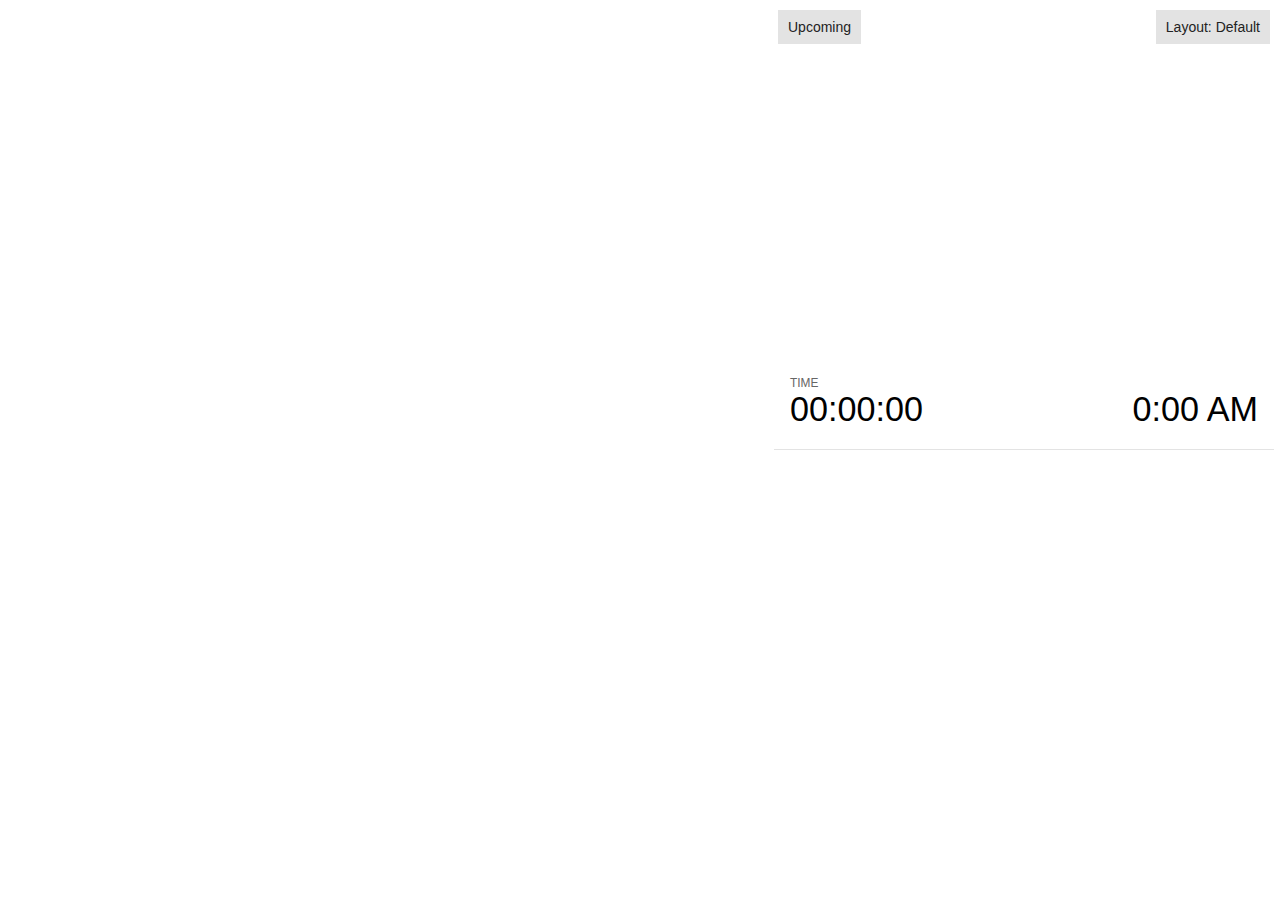
<file: plugin/notes/notes.html>
<!doctype html>
<html lang="en">
	<head>
		<meta charset="utf-8">

		<title>reveal.js - Slide Notes</title>

		<style>
			body {
				font-family: Helvetica;
				font-size: 18px;
			}

			#current-slide,
			#upcoming-slide,
			#speaker-controls {
				padding: 6px;
				box-sizing: border-box;
				-moz-box-sizing: border-box;
			}

			#current-slide iframe,
			#upcoming-slide iframe {
				width: 100%;
				height: 100%;
				border: 1px solid #ddd;
			}

			#current-slide .label,
			#upcoming-slide .label {
				position: absolute;
				top: 10px;
				left: 10px;
				z-index: 2;
			}

			.overlay-element {
				height: 34px;
				line-height: 34px;
				padding: 0 10px;
				text-shadow: none;
				background: rgba( 220, 220, 220, 0.8 );
				color: #222;
				font-size: 14px;
			}

			.overlay-element.interactive:hover {
				background: rgba( 220, 220, 220, 1 );
			}

			#current-slide {
				position: absolute;
				width: 60%;
				height: 100%;
				top: 0;
				left: 0;
				padding-right: 0;
			}

			#upcoming-slide {
				position: absolute;
				width: 40%;
				height: 40%;
				right: 0;
				top: 0;
			}

			/* Speaker controls */
			#speaker-controls {
				position: absolute;
				top: 40%;
				right: 0;
				width: 40%;
				height: 60%;
				overflow: auto;
				font-size: 18px;
			}

				.speaker-controls-time.hidden,
				.speaker-controls-notes.hidden {
					display: none;
				}

				.speaker-controls-time .label,
				.speaker-controls-notes .label {
					text-transform: uppercase;
					font-weight: normal;
					font-size: 0.66em;
					color: #666;
					margin: 0;
				}

				.speaker-controls-time {
					border-bottom: 1px solid rgba( 200, 200, 200, 0.5 );
					margin-bottom: 10px;
					padding: 10px 16px;
					padding-bottom: 20px;
					cursor: pointer;
				}

				.speaker-controls-time .reset-button {
					opacity: 0;
					float: right;
					color: #666;
					text-decoration: none;
				}
				.speaker-controls-time:hover .reset-button {
					opacity: 1;
				}

				.speaker-controls-time .timer,
				.speaker-controls-time .clock {
					width: 50%;
					font-size: 1.9em;
				}

				.speaker-controls-time .timer {
					float: left;
				}

				.speaker-controls-time .clock {
					float: right;
					text-align: right;
				}

				.speaker-controls-time span.mute {
					color: #bbb;
				}

				.speaker-controls-notes {
					padding: 10px 16px;
				}

				.speaker-controls-notes .value {
					margin-top: 5px;
					line-height: 1.4;
					font-size: 1.2em;
				}

			/* Layout selector */
			#speaker-layout {
				position: absolute;
				top: 10px;
				right: 10px;
				color: #222;
				z-index: 10;
			}
				#speaker-layout select {
					position: absolute;
					width: 100%;
					height: 100%;
					top: 0;
					left: 0;
					border: 0;
					box-shadow: 0;
					cursor: pointer;
					opacity: 0;

					font-size: 1em;
					background-color: transparent;

					-moz-appearance: none;
					-webkit-appearance: none;
					-webkit-tap-highlight-color: rgba(0, 0, 0, 0);
				}

				#speaker-layout select:focus {
					outline: none;
					box-shadow: none;
				}

			.clear {
				clear: both;
			}

			/* Speaker layout: Wide */
			body[data-speaker-layout="wide"] #current-slide,
			body[data-speaker-layout="wide"] #upcoming-slide {
				width: 50%;
				height: 45%;
				padding: 6px;
			}

			body[data-speaker-layout="wide"] #current-slide {
				top: 0;
				left: 0;
			}

			body[data-speaker-layout="wide"] #upcoming-slide {
				top: 0;
				left: 50%;
			}

			body[data-speaker-layout="wide"] #speaker-controls {
				top: 45%;
				left: 0;
				width: 100%;
				height: 50%;
				font-size: 1.25em;
			}

			/* Speaker layout: Tall */
			body[data-speaker-layout="tall"] #current-slide,
			body[data-speaker-layout="tall"] #upcoming-slide {
				width: 45%;
				height: 50%;
				padding: 6px;
			}

			body[data-speaker-layout="tall"] #current-slide {
				top: 0;
				left: 0;
			}

			body[data-speaker-layout="tall"] #upcoming-slide {
				top: 50%;
				left: 0;
			}

			body[data-speaker-layout="tall"] #speaker-controls {
				padding-top: 40px;
				top: 0;
				left: 45%;
				width: 55%;
				height: 100%;
				font-size: 1.25em;
			}

			/* Speaker layout: Notes only */
			body[data-speaker-layout="notes-only"] #current-slide,
			body[data-speaker-layout="notes-only"] #upcoming-slide {
				display: none;
			}

			body[data-speaker-layout="notes-only"] #speaker-controls {
				padding-top: 40px;
				top: 0;
				left: 0;
				width: 100%;
				height: 100%;
				font-size: 1.25em;
			}

			@media screen and (max-width: 1080px) {
				body[data-speaker-layout="default"] #speaker-controls {
					font-size: 16px;
				}
			}

			@media screen and (max-width: 900px) {
				body[data-speaker-layout="default"] #speaker-controls {
					font-size: 14px;
				}
			}

			@media screen and (max-width: 800px) {
				body[data-speaker-layout="default"] #speaker-controls {
					font-size: 12px;
				}
			}

		</style>
	</head>

	<body>

		<div id="current-slide"></div>
		<div id="upcoming-slide"><span class="overlay-element label">Upcoming</span></div>
		<div id="speaker-controls">
			<div class="speaker-controls-time">
				<h4 class="label">Time <span class="reset-button">Click to Reset</span></h4>
				<div class="clock">
					<span class="clock-value">0:00 AM</span>
				</div>
				<div class="timer">
					<span class="hours-value">00</span><span class="minutes-value">:00</span><span class="seconds-value">:00</span>
				</div>
				<div class="clear"></div>
			</div>

			<div class="speaker-controls-notes hidden">
				<h4 class="label">Notes</h4>
				<div class="value"></div>
			</div>
		</div>
		<div id="speaker-layout" class="overlay-element interactive">
			<span class="speaker-layout-label"></span>
			<select class="speaker-layout-dropdown"></select>
		</div>

		<script src="../../plugin/markdown/marked.js"></script>
		<script>

			(function() {

				var notes,
					notesValue,
					currentState,
					currentSlide,
					upcomingSlide,
					layoutLabel,
					layoutDropdown,
					connected = false;

				var SPEAKER_LAYOUTS = {
					'default': 'Default',
					'wide': 'Wide',
					'tall': 'Tall',
					'notes-only': 'Notes only'
				};

				setupLayout();

				window.addEventListener( 'message', function( event ) {

					var data = JSON.parse( event.data );

					// The overview mode is only useful to the reveal.js instance
					// where navigation occurs so we don't sync it
					if( data.state ) delete data.state.overview;

					// Messages sent by the notes plugin inside of the main window
					if( data && data.namespace === 'reveal-notes' ) {
						if( data.type === 'connect' ) {
							handleConnectMessage( data );
						}
						else if( data.type === 'state' ) {
							handleStateMessage( data );
						}
					}
					// Messages sent by the reveal.js inside of the current slide preview
					else if( data && data.namespace === 'reveal' ) {
						if( /ready/.test( data.eventName ) ) {
							// Send a message back to notify that the handshake is complete
							window.opener.postMessage( JSON.stringify({ namespace: 'reveal-notes', type: 'connected'} ), '*' );
						}
						else if( /slidechanged|fragmentshown|fragmenthidden|paused|resumed/.test( data.eventName ) && currentState !== JSON.stringify( data.state ) ) {

							window.opener.postMessage( JSON.stringify({ method: 'setState', args: [ data.state ]} ), '*' );

						}
					}

				} );

				/**
				 * Called when the main window is trying to establish a
				 * connection.
				 */
				function handleConnectMessage( data ) {

					if( connected === false ) {
						connected = true;

						setupIframes( data );
						setupKeyboard();
						setupNotes();
						setupTimer();
					}

				}

				/**
				 * Called when the main window sends an updated state.
				 */
				function handleStateMessage( data ) {

					// Store the most recently set state to avoid circular loops
					// applying the same state
					currentState = JSON.stringify( data.state );

					// No need for updating the notes in case of fragment changes
					if ( data.notes ) {
						notes.classList.remove( 'hidden' );
						notesValue.style.whiteSpace = data.whitespace;
						if( data.markdown ) {
							notesValue.innerHTML = marked( data.notes );
						}
						else {
							notesValue.innerHTML = data.notes;
						}
					}
					else {
						notes.classList.add( 'hidden' );
					}

					// Update the note slides
					currentSlide.contentWindow.postMessage( JSON.stringify({ method: 'setState', args: [ data.state ] }), '*' );
					upcomingSlide.contentWindow.postMessage( JSON.stringify({ method: 'setState', args: [ data.state ] }), '*' );
					upcomingSlide.contentWindow.postMessage( JSON.stringify({ method: 'next' }), '*' );

				}

				// Limit to max one state update per X ms
				handleStateMessage = debounce( handleStateMessage, 200 );

				/**
				 * Forward keyboard events to the current slide window.
				 * This enables keyboard events to work even if focus
				 * isn't set on the current slide iframe.
				 */
				function setupKeyboard() {

					document.addEventListener( 'keydown', function( event ) {
						currentSlide.contentWindow.postMessage( JSON.stringify({ method: 'triggerKey', args: [ event.keyCode ] }), '*' );
					} );

				}

				/**
				 * Creates the preview iframes.
				 */
				function setupIframes( data ) {

					var params = [
						'receiver',
						'progress=false',
						'history=false',
						'transition=none',
						'autoSlide=0',
						'backgroundTransition=none'
					].join( '&' );

					var urlSeparator = /\?/.test(data.url) ? '&' : '?';
					var hash = '#/' + data.state.indexh + '/' + data.state.indexv;
					var currentURL = data.url + urlSeparator + params + '&postMessageEvents=true' + hash;
					var upcomingURL = data.url + urlSeparator + params + '&controls=false' + hash;

					currentSlide = document.createElement( 'iframe' );
					currentSlide.setAttribute( 'width', 1280 );
					currentSlide.setAttribute( 'height', 1024 );
					currentSlide.setAttribute( 'src', currentURL );
					document.querySelector( '#current-slide' ).appendChild( currentSlide );

					upcomingSlide = document.createElement( 'iframe' );
					upcomingSlide.setAttribute( 'width', 640 );
					upcomingSlide.setAttribute( 'height', 512 );
					upcomingSlide.setAttribute( 'src', upcomingURL );
					document.querySelector( '#upcoming-slide' ).appendChild( upcomingSlide );

				}

				/**
				 * Setup the notes UI.
				 */
				function setupNotes() {

					notes = document.querySelector( '.speaker-controls-notes' );
					notesValue = document.querySelector( '.speaker-controls-notes .value' );

				}

				/**
				 * Create the timer and clock and start updating them
				 * at an interval.
				 */
				function setupTimer() {

					var start = new Date(),
						timeEl = document.querySelector( '.speaker-controls-time' ),
						clockEl = timeEl.querySelector( '.clock-value' ),
						hoursEl = timeEl.querySelector( '.hours-value' ),
						minutesEl = timeEl.querySelector( '.minutes-value' ),
						secondsEl = timeEl.querySelector( '.seconds-value' );

					function _updateTimer() {

						var diff, hours, minutes, seconds,
							now = new Date();

						diff = now.getTime() - start.getTime();
						hours = Math.floor( diff / ( 1000 * 60 * 60 ) );
						minutes = Math.floor( ( diff / ( 1000 * 60 ) ) % 60 );
						seconds = Math.floor( ( diff / 1000 ) % 60 );

						clockEl.innerHTML = now.toLocaleTimeString( 'en-US', { hour12: true, hour: '2-digit', minute:'2-digit' } );
						hoursEl.innerHTML = zeroPadInteger( hours );
						hoursEl.className = hours > 0 ? '' : 'mute';
						minutesEl.innerHTML = ':' + zeroPadInteger( minutes );
						minutesEl.className = minutes > 0 ? '' : 'mute';
						secondsEl.innerHTML = ':' + zeroPadInteger( seconds );

					}

					// Update once directly
					_updateTimer();

					// Then update every second
					setInterval( _updateTimer, 1000 );

					timeEl.addEventListener( 'click', function() {
						start = new Date();
						_updateTimer();
						return false;
					} );

				}

				/**
				 * Sets up the speaker view layout and layout selector.
				 */
				function setupLayout() {

					layoutDropdown = document.querySelector( '.speaker-layout-dropdown' );
					layoutLabel = document.querySelector( '.speaker-layout-label' );

					// Render the list of available layouts
					for( var id in SPEAKER_LAYOUTS ) {
						var option = document.createElement( 'option' );
						option.setAttribute( 'value', id );
						option.textContent = SPEAKER_LAYOUTS[ id ];
						layoutDropdown.appendChild( option );
					}

					// Monitor the dropdown for changes
					layoutDropdown.addEventListener( 'change', function( event ) {

						setLayout( layoutDropdown.value );

					}, false );

					// Restore any currently persisted layout
					setLayout( getLayout() );

				}

				/**
				 * Sets a new speaker view layout. The layout is persisted
				 * in local storage.
				 */
				function setLayout( value ) {

					var title = SPEAKER_LAYOUTS[ value ];

					layoutLabel.innerHTML = 'Layout' + ( title ? ( ': ' + title ) : '' );
					layoutDropdown.value = value;

					document.body.setAttribute( 'data-speaker-layout', value );

					// Persist locally
					if( window.localStorage ) {
						window.localStorage.setItem( 'reveal-speaker-layout', value );
					}

				}

				/**
				 * Returns the ID of the most recently set speaker layout
				 * or our default layout if none has been set.
				 */
				function getLayout() {

					if( window.localStorage ) {
						var layout = window.localStorage.getItem( 'reveal-speaker-layout' );
						if( layout ) {
							return layout;
						}
					}

					// Default to the first record in the layouts hash
					for( var id in SPEAKER_LAYOUTS ) {
						return id;
					}

				}

				function zeroPadInteger( num ) {

					var str = '00' + parseInt( num );
					return str.substring( str.length - 2 );

				}

				/**
				 * Limits the frequency at which a function can be called.
				 */
				function debounce( fn, ms ) {

					var lastTime = 0,
						timeout;

					return function() {

						var args = arguments;
						var context = this;

						clearTimeout( timeout );

						var timeSinceLastCall = Date.now() - lastTime;
						if( timeSinceLastCall > ms ) {
							fn.apply( context, args );
							lastTime = Date.now();
						}
						else {
							timeout = setTimeout( function() {
								fn.apply( context, args );
								lastTime = Date.now();
							}, ms - timeSinceLastCall );
						}

					}

				}

			})();

		</script>
	</body>
</html>
</file>
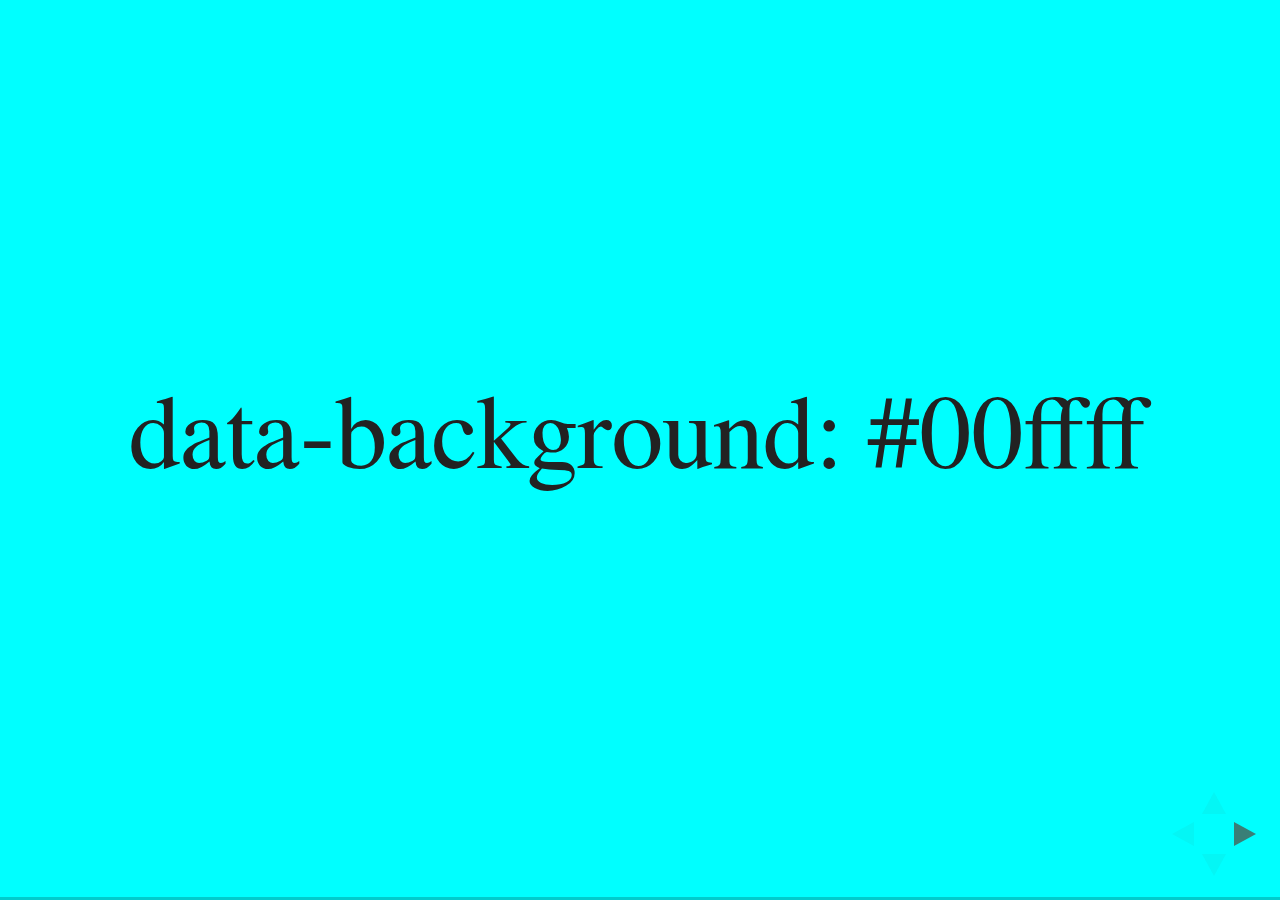
<file: test/examples/slide-backgrounds.html>
<!doctype html>
<html lang="en">

	<head>
		<meta charset="utf-8">

		<title>reveal.js - Slide Backgrounds</title>

		<meta name="viewport" content="width=device-width, initial-scale=1.0, maximum-scale=1.0, user-scalable=no">

		<link rel="stylesheet" href="../../css/reveal.css">
		<link rel="stylesheet" href="../../css/theme/serif.css" id="theme">
		<style type="text/css" media="screen">
			.slides section.has-dark-background,
			.slides section.has-dark-background h2 {
				color: #fff;
			}
			.slides section.has-light-background,
			.slides section.has-light-background h2 {
				color: #222;
			}
		</style>
	</head>

	<body>

		<div class="reveal">

			<div class="slides">

				<section data-background="#00ffff">
					<h2>data-background: #00ffff</h2>
				</section>

				<section data-background="#bb00bb">
					<h2>data-background: #bb00bb</h2>
				</section>

				<section data-background-color="lightblue">
					<h2>data-background: lightblue</h2>
				</section>

				<section>
					<section data-background="#ff0000">
						<h2>data-background: #ff0000</h2>
					</section>
					<section data-background="rgba(0, 0, 0, 0.2)">
						<h2>data-background: rgba(0, 0, 0, 0.2)</h2>
					</section>
					<section data-background="salmon">
						<h2>data-background: salmon</h2>
					</section>
				</section>

				<section data-background="rgba(0, 100, 100, 0.2)">
					<section>
						<h2>Background applied to stack</h2>
					</section>
					<section>
						<h2>Background applied to stack</h2>
					</section>
					<section data-background="rgb(66, 66, 66)">
						<h2>Background applied to slide inside of stack</h2>
					</section>
				</section>

				<section data-background-transition="slide" data-background="assets/image1.png">
					<h2>Background image</h2>
				</section>

				<section>
					<section data-background-transition="slide" data-background="assets/image1.png">
						<h2>Background image</h2>
					</section>
					<section data-background-transition="slide" data-background="assets/image1.png">
						<h2>Background image</h2>
					</section>
				</section>

				<section data-background="assets/image2.png" data-background-size="100px" data-background-repeat="repeat" data-background-color="#111">
					<h2>Background image</h2>
					<pre>data-background-size="100px" data-background-repeat="repeat" data-background-color="#111"</pre>
				</section>

				<section data-background="#888888">
					<h2>Same background twice (1/2)</h2>
				</section>
				<section data-background="#888888">
					<h2>Same background twice (2/2)</h2>
				</section>

				<section data-background-video="https://s3.amazonaws.com/static.slid.es/site/homepage/v1/homepage-video-editor.mp4,https://s3.amazonaws.com/static.slid.es/site/homepage/v1/homepage-video-editor.webm">
					<h2>Video background</h2>
				</section>

				<section data-background-iframe="https://slides.com/news/make-better-presentations/embed?style=hidden&autoSlide=4000">
					<h2>Iframe background</h2>
				</section>

				<section>
					<section data-background="#417203">
						<h2>Same background twice vertical (1/2)</h2>
					</section>
					<section data-background="#417203">
						<h2>Same background twice vertical (2/2)</h2>
					</section>
				</section>

				<section data-background="#934f4d">
					<h2>Same background from horizontal to vertical (1/3)</h2>
				</section>
				<section>
					<section data-background="#934f4d">
						<h2>Same background from horizontal to vertical (2/3)</h2>
					</section>
					<section data-background="#934f4d">
						<h2>Same background from horizontal to vertical (3/3)</h2>
					</section>
				</section>

			</div>

		</div>

		<script src="../../lib/js/head.min.js"></script>
		<script src="../../js/reveal.js"></script>

		<script>

			// Full list of configuration options available here:
			// https://github.com/hakimel/reveal.js#configuration
			Reveal.initialize({
				center: true,
				// rtl: true,

				transition: 'linear',
				// transitionSpeed: 'slow',
				// backgroundTransition: 'slide'
			});

		</script>

	</body>
</html>
</file>
<file: css/custom.css>
.present.image-section  {
  background-color: rgba(255, 255, 255, 0.4);
  box-shadow: rgba(255, 255, 255, 0.4) 0px 0px 75px 50px;
  /*border-radius: 8px;*/
}

.present.more-opaque {
  background-color: rgba(255, 255, 255, 0.6);
  box-shadow: rgba(255, 255, 255, 0.6) 0px 0px 75px 50px;
}

.present.even-more-opaque {
  background-color: rgba(255, 255, 255, 0.9);
  box-shadow: rgba(255, 255, 255, 0.9) 0px 0px 75px 50px;
}
</file>
<file: css/theme/serif.css>
/**
 * A simple theme for reveal.js presentations, similar
 * to the default theme. The accent color is brown.
 *
 * This theme is Copyright (C) 2012-2013 Owen Versteeg, http://owenversteeg.com - it is MIT licensed.
 */
.reveal a {
  line-height: 1.3em; }

/*********************************************
 * GLOBAL STYLES
 *********************************************/
body {
  background: #F0F1EB;
  background-color: #F0F1EB; }

.reveal {
  font-family: "Palatino Linotype", "Book Antiqua", Palatino, FreeSerif, serif;
  font-size: 40px;
  font-weight: normal;
  color: #000; }

::selection {
  color: #fff;
  background: #26351C;
  text-shadow: none; }

::-moz-selection {
  color: #fff;
  background: #26351C;
  text-shadow: none; }

.reveal .slides > section,
.reveal .slides > section > section {
  line-height: 1.3;
  font-weight: inherit; }

/*********************************************
 * HEADERS
 *********************************************/
.reveal h1,
.reveal h2,
.reveal h3,
.reveal h4,
.reveal h5,
.reveal h6 {
  margin: 0 0 20px 0;
  color: #383D3D;
  font-family: "Palatino Linotype", "Book Antiqua", Palatino, FreeSerif, serif;
  font-weight: normal;
  line-height: 1.2;
  letter-spacing: normal;
  text-transform: none;
  text-shadow: none;
  word-wrap: break-word; }

.reveal h1 {
  font-size: 3.77em; }

.reveal h2 {
  font-size: 2.11em; }

.reveal h3 {
  font-size: 1.55em; }

.reveal h4 {
  font-size: 1em; }

.reveal h1 {
  text-shadow: none; }

/*********************************************
 * OTHER
 *********************************************/
.reveal p {
  margin: 20px 0;
  line-height: 1.3; }

/* Ensure certain elements are never larger than the slide itself */
.reveal img,
.reveal video,
.reveal iframe {
  max-width: 95%;
  max-height: 95%; }

.reveal strong,
.reveal b {
  font-weight: bold; }

.reveal em {
  font-style: italic; }

.reveal ol,
.reveal dl,
.reveal ul {
  display: inline-block;
  text-align: left;
  margin: 0 0 0 1em; }

.reveal ol {
  list-style-type: decimal; }

.reveal ul {
  list-style-type: disc; }

.reveal ul ul {
  list-style-type: square; }

.reveal ul ul ul {
  list-style-type: circle; }

.reveal ul ul,
.reveal ul ol,
.reveal ol ol,
.reveal ol ul {
  display: block;
  margin-left: 40px; }

.reveal dt {
  font-weight: bold; }

.reveal dd {
  margin-left: 40px; }

.reveal q,
.reveal blockquote {
  quotes: none; }

.reveal blockquote {
  display: block;
  position: relative;
  width: 70%;
  margin: 20px auto;
  padding: 5px;
  font-style: italic;
  background: rgba(255, 255, 255, 0.05);
  box-shadow: 0px 0px 2px rgba(0, 0, 0, 0.2); }

.reveal blockquote p:first-child,
.reveal blockquote p:last-child {
  display: inline-block; }

.reveal q {
  font-style: italic; }

.reveal pre {
  display: block;
  position: relative;
  width: 90%;
  margin: 20px auto;
  text-align: left;
  font-size: 0.55em;
  font-family: monospace;
  line-height: 1.2em;
  word-wrap: break-word;
  box-shadow: 0px 0px 6px rgba(0, 0, 0, 0.3); }

.reveal code {
  font-family: monospace; }

.reveal pre code {
  display: block;
  padding: 5px;
  overflow: auto;
  max-height: 400px;
  word-wrap: normal; }

.reveal table {
  margin: auto;
  border-collapse: collapse;
  border-spacing: 0; }

.reveal table th {
  font-weight: bold; }

.reveal table th,
.reveal table td {
  text-align: left;
  padding: 0.2em 0.5em 0.2em 0.5em;
  border-bottom: 1px solid; }

.reveal table th[align="center"],
.reveal table td[align="center"] {
  text-align: center; }

.reveal table th[align="right"],
.reveal table td[align="right"] {
  text-align: right; }

.reveal table tbody tr:last-child th,
.reveal table tbody tr:last-child td {
  border-bottom: none; }

.reveal sup {
  vertical-align: super; }

.reveal sub {
  vertical-align: sub; }

.reveal small {
  display: inline-block;
  font-size: 0.6em;
  line-height: 1.2em;
  vertical-align: top; }

.reveal small * {
  vertical-align: top; }

/*********************************************
 * LINKS
 *********************************************/
.reveal a {
  color: #51483D;
  text-decoration: none;
  -webkit-transition: color .15s ease;
  -moz-transition: color .15s ease;
  transition: color .15s ease; }

.reveal a:hover {
  color: #8b7c69;
  text-shadow: none;
  border: none; }

.reveal .roll span:after {
  color: #fff;
  background: #25211c; }

/*********************************************
 * IMAGES
 *********************************************/
.reveal section img {
  margin: 15px 0px;
  background: rgba(255, 255, 255, 0.12);
  border: 4px solid #000;
  box-shadow: 0 0 10px rgba(0, 0, 0, 0.15); }

.reveal section img.plain {
  border: 0;
  box-shadow: none; }

.reveal a img {
  -webkit-transition: all .15s linear;
  -moz-transition: all .15s linear;
  transition: all .15s linear; }

.reveal a:hover img {
  background: rgba(255, 255, 255, 0.2);
  border-color: #51483D;
  box-shadow: 0 0 20px rgba(0, 0, 0, 0.55); }

/*********************************************
 * NAVIGATION CONTROLS
 *********************************************/
.reveal .controls .navigate-left,
.reveal .controls .navigate-left.enabled {
  border-right-color: #51483D; }

.reveal .controls .navigate-right,
.reveal .controls .navigate-right.enabled {
  border-left-color: #51483D; }

.reveal .controls .navigate-up,
.reveal .controls .navigate-up.enabled {
  border-bottom-color: #51483D; }

.reveal .controls .navigate-down,
.reveal .controls .navigate-down.enabled {
  border-top-color: #51483D; }

.reveal .controls .navigate-left.enabled:hover {
  border-right-color: #8b7c69; }

.reveal .controls .navigate-right.enabled:hover {
  border-left-color: #8b7c69; }

.reveal .controls .navigate-up.enabled:hover {
  border-bottom-color: #8b7c69; }

.reveal .controls .navigate-down.enabled:hover {
  border-top-color: #8b7c69; }

/*********************************************
 * PROGRESS BAR
 *********************************************/
.reveal .progress {
  background: rgba(0, 0, 0, 0.2); }

.reveal .progress span {
  background: #51483D;
  -webkit-transition: width 800ms cubic-bezier(0.26, 0.86, 0.44, 0.985);
  -moz-transition: width 800ms cubic-bezier(0.26, 0.86, 0.44, 0.985);
  transition: width 800ms cubic-bezier(0.26, 0.86, 0.44, 0.985); }
</file>
<file: lib/css/zenburn.css>
/*

Zenburn style from voldmar.ru (c) Vladimir Epifanov <voldmar@voldmar.ru>
based on dark.css by Ivan Sagalaev

*/

.hljs {
  display: block;
  overflow-x: auto;
  padding: 0.5em;
  background: #3f3f3f;
  color: #dcdcdc;
}

.hljs-keyword,
.hljs-selector-tag,
.hljs-tag {
  color: #e3ceab;
}

.hljs-template-tag {
  color: #dcdcdc;
}

.hljs-number {
  color: #8cd0d3;
}

.hljs-variable,
.hljs-template-variable,
.hljs-attribute {
  color: #efdcbc;
}

.hljs-literal {
  color: #efefaf;
}

.hljs-subst {
  color: #8f8f8f;
}

.hljs-title,
.hljs-name,
.hljs-selector-id,
.hljs-selector-class,
.hljs-section,
.hljs-type {
  color: #efef8f;
}

.hljs-symbol,
.hljs-bullet,
.hljs-link {
  color: #dca3a3;
}

.hljs-deletion,
.hljs-string,
.hljs-built_in,
.hljs-builtin-name {
  color: #cc9393;
}

.hljs-addition,
.hljs-comment,
.hljs-quote,
.hljs-meta {
  color: #7f9f7f;
}


.hljs-emphasis {
  font-style: italic;
}

.hljs-strong {
  font-weight: bold;
}
</file>
